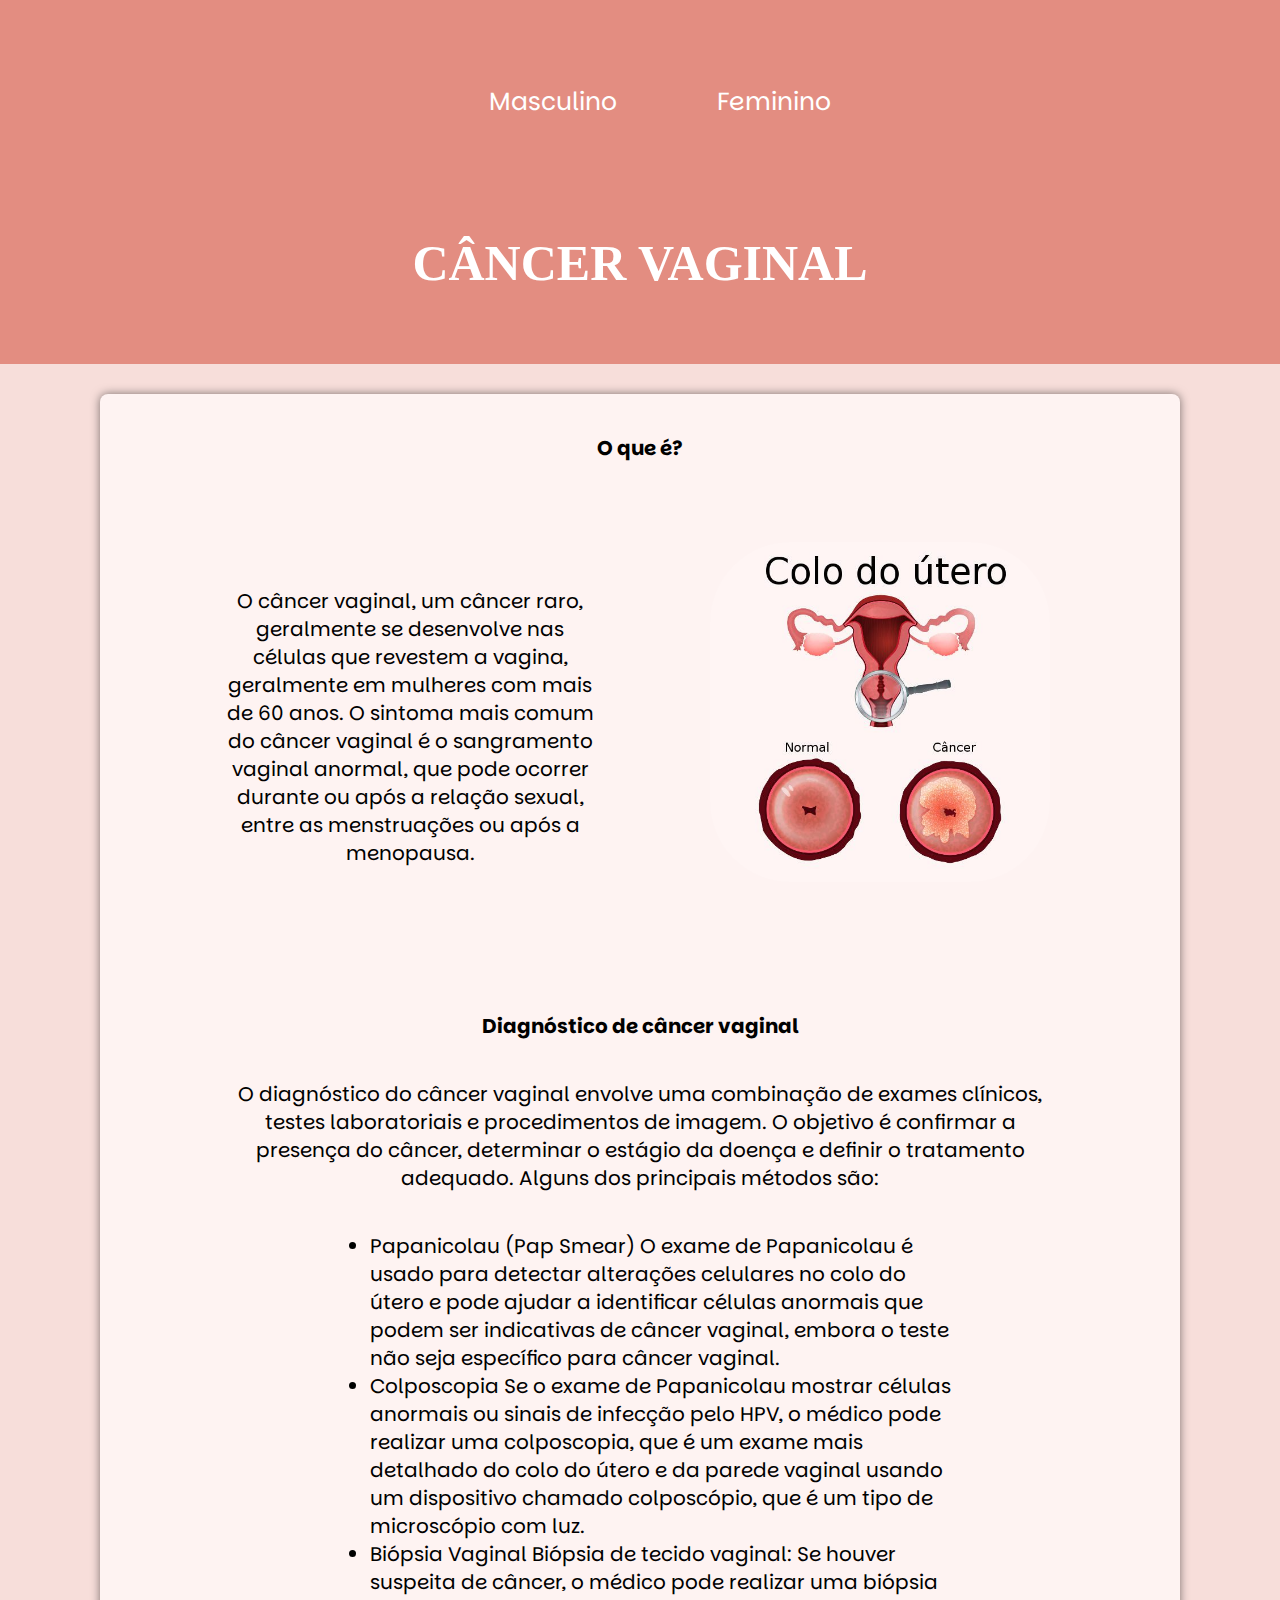
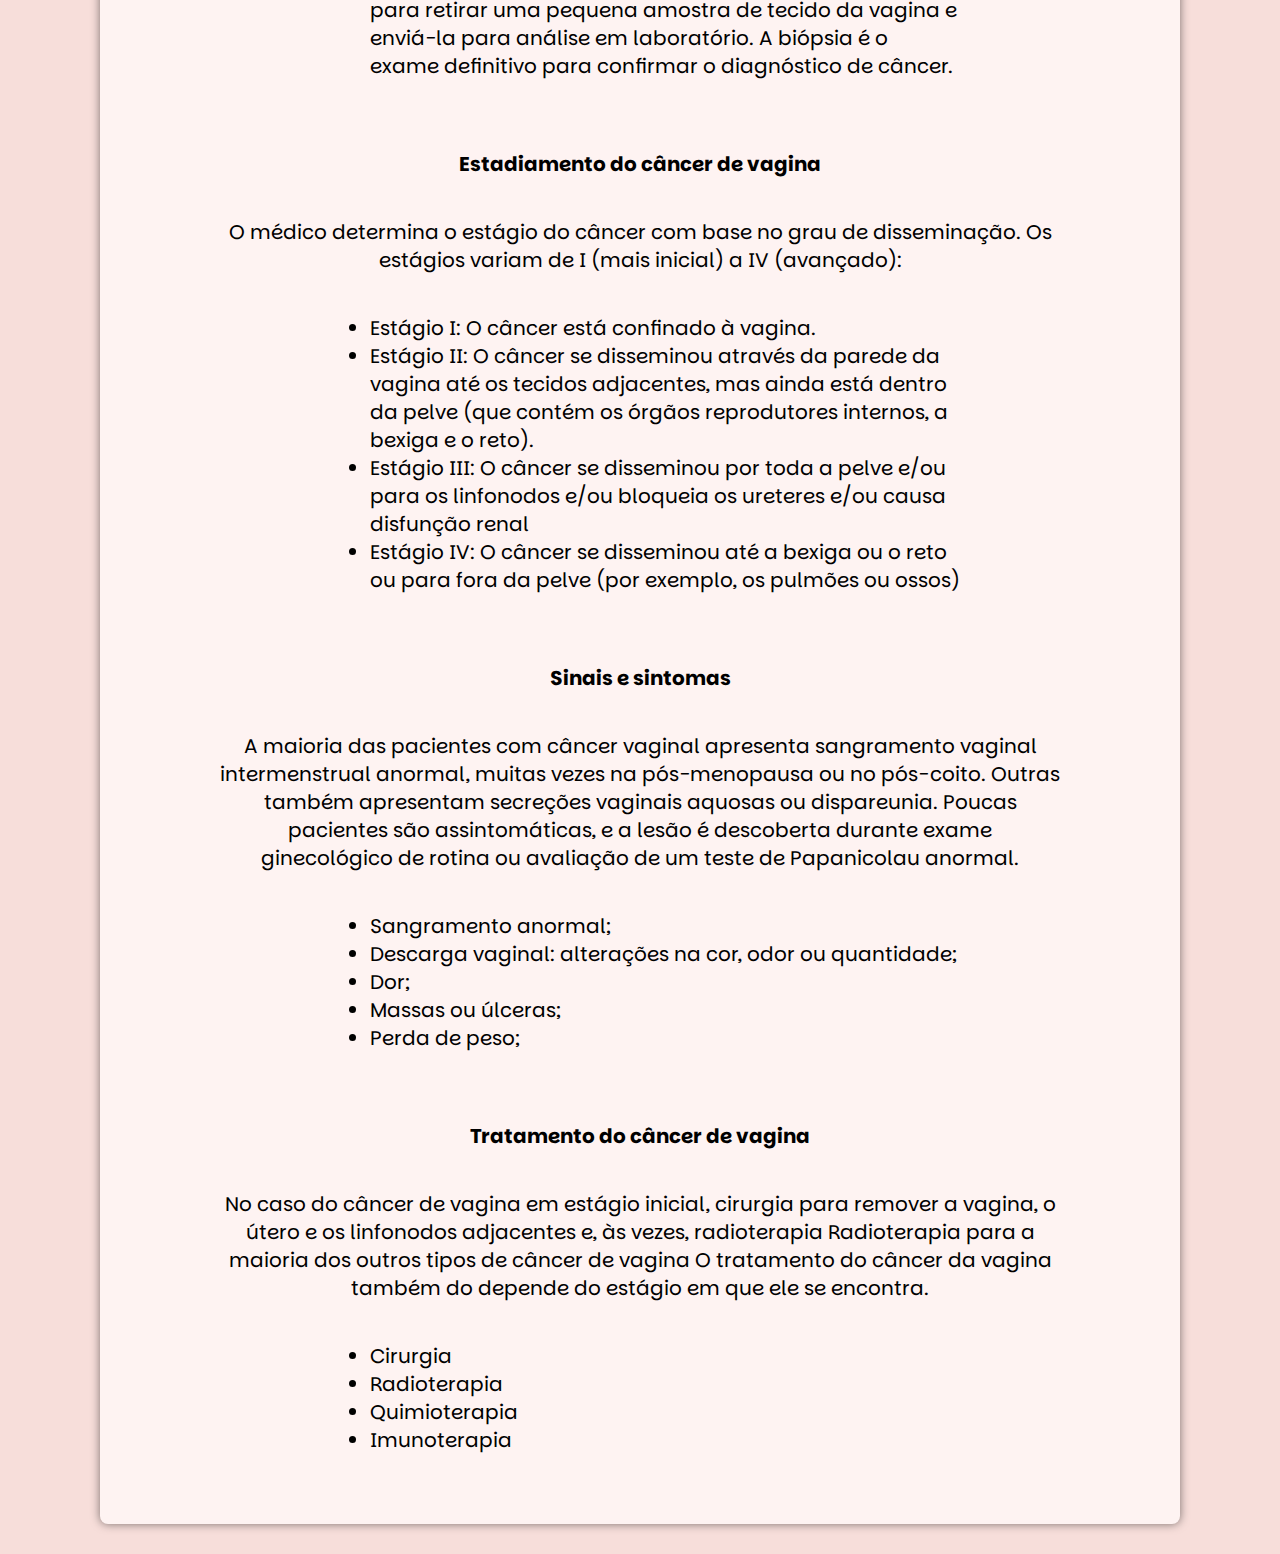
<file: index.html>
<!DOCTYPE html>
<html lang="pt-br">

<head>
    <meta charset="UTF-8">
    <meta name="viewport" content="width=device-width, initial-scale=1.0">
    <title>Cancer Genital</title>
    <link rel="stylesheet" href="feminino.css">
    <link rel="preconnect" href="https://fonts.googleapis.com">
    <link rel="preconnect" href="https://fonts.gstatic.com" crossorigin>
    <link href="https://fonts.googleapis.com/css2?family=Noto+Sans+JP:wght@100..900&display=swap" rel="stylesheet">
    <link rel="preconnect" href="https://fonts.googleapis.com">
    <link rel="preconnect" href="https://fonts.gstatic.com" crossorigin>
    <link href="https://fonts.googleapis.com/css2?family=Parkinsans:wght@300..800&display=swap" rel="stylesheet">
</head>

<body>




    <header>
        
        <nav>
            <ul class="nav-list">
                <li><a href="masculino.html">Masculino</a></li>
                <li><a href="index.html">Feminino</a></li>

            </ul>
        </nav>

        <nav>
            <h1 href="#" class="logo">Câncer Vaginal</h1>
        </nav>
        
    </header>

    <main class="container">
        <div class="conter-texto">
            <h2>O que é?</h2>
            <section id="oque">
            <p> O câncer vaginal, um câncer raro, geralmente se desenvolve nas células que revestem a vagina, geralmente em
                mulheres com mais de 60 anos.
                O sintoma mais comum do câncer vaginal é o sangramento vaginal anormal, que pode ocorrer durante ou após a
                relação sexual, entre as menstruações ou após a menopausa.
            </p>

            <img src="./img/câncer-de-colo-de-útero.jpg" loading="lazy">
            </section>

            <h2> Diagnóstico de câncer vaginal</h2>
            <p>O diagnóstico do câncer vaginal envolve uma combinação de exames clínicos, testes laboratoriais e procedimentos de imagem. 
                O objetivo é confirmar a presença do câncer, determinar o estágio da doença e definir o tratamento adequado. Alguns dos principais
                métodos são: </p>
            <ul class="lista">
                <li>Papanicolau (Pap Smear)
                    O exame de Papanicolau é usado para detectar alterações celulares no colo do útero e pode ajudar a identificar células 
                    anormais que podem ser indicativas de câncer vaginal, embora o teste não seja específico para câncer vaginal.</li>
                <li> Colposcopia
                    Se o exame de Papanicolau mostrar células anormais ou sinais de infecção pelo HPV, o médico pode realizar uma colposcopia,
                    que é um exame mais detalhado do colo do útero e da parede vaginal usando um dispositivo chamado colposcópio, que é um tipo 
                    de microscópio com luz.</li>
                <li>Biópsia Vaginal
                    Biópsia de tecido vaginal: Se houver suspeita de câncer, o médico pode realizar uma biópsia para retirar uma pequena amostra 
                    de tecido da vagina e enviá-la para análise em laboratório. A biópsia é o exame definitivo para confirmar o diagnóstico de 
                    câncer.</li>
            </ul>

            <h2>Estadiamento do câncer de vagina</h2>
            <p> O médico determina o estágio do câncer com base no grau de disseminação. Os estágios variam de I (mais
                inicial) a IV (avançado):</p>
            <ul class="lista">
                <li>Estágio I: O câncer está confinado à vagina.</li>
                <li>Estágio II: O câncer se disseminou através da parede da vagina até os tecidos adjacentes, mas ainda está
                    dentro da pelve (que contém os órgãos reprodutores internos, a bexiga e o reto).</li>
                <li>Estágio III: O câncer se disseminou por toda a pelve e/ou para os linfonodos e/ou bloqueia os ureteres
                    e/ou causa disfunção renal</li>
                <li>Estágio IV: O câncer se disseminou até a bexiga ou o reto ou para fora da pelve (por exemplo, os pulmões
                    ou ossos)</li>
            </ul>

            <h2>Sinais e sintomas</h2>
            <p>A maioria das pacientes com câncer vaginal apresenta sangramento vaginal intermenstrual anormal, muitas vezes na pós-menopausa 
                ou no pós-coito. Outras também apresentam secreções vaginais aquosas ou dispareunia. Poucas pacientes são assintomáticas, e a 
                lesão é descoberta durante exame ginecológico de rotina ou avaliação de um teste de Papanicolau anormal.</p>
            <ul class="lista">
                <li>Sangramento anormal;</li>
                <li>Descarga vaginal: alterações na cor, odor ou quantidade;</li>
                <li>Dor;</li>
                <li>Massas ou úlceras;</li>
                <li>Perda de peso;</li>
            </ul>

            <h2> Tratamento do câncer de vagina</h2>
            <p>No caso do câncer de vagina em estágio inicial, cirurgia para remover a vagina, o útero e os linfonodos
                adjacentes e, às vezes, radioterapia
                Radioterapia para a maioria dos outros tipos de câncer de vagina
                O tratamento do câncer da vagina também do depende do estágio em que ele se encontra.
            </p>
            <ul class="lista">
                <li>Cirurgia</li>
                <li>Radioterapia</li>
                <li>Quimioterapia</li>
                <li>Imunoterapia</li>
            </ul>
        </div>

    </main>

</body>

</html>
</file>
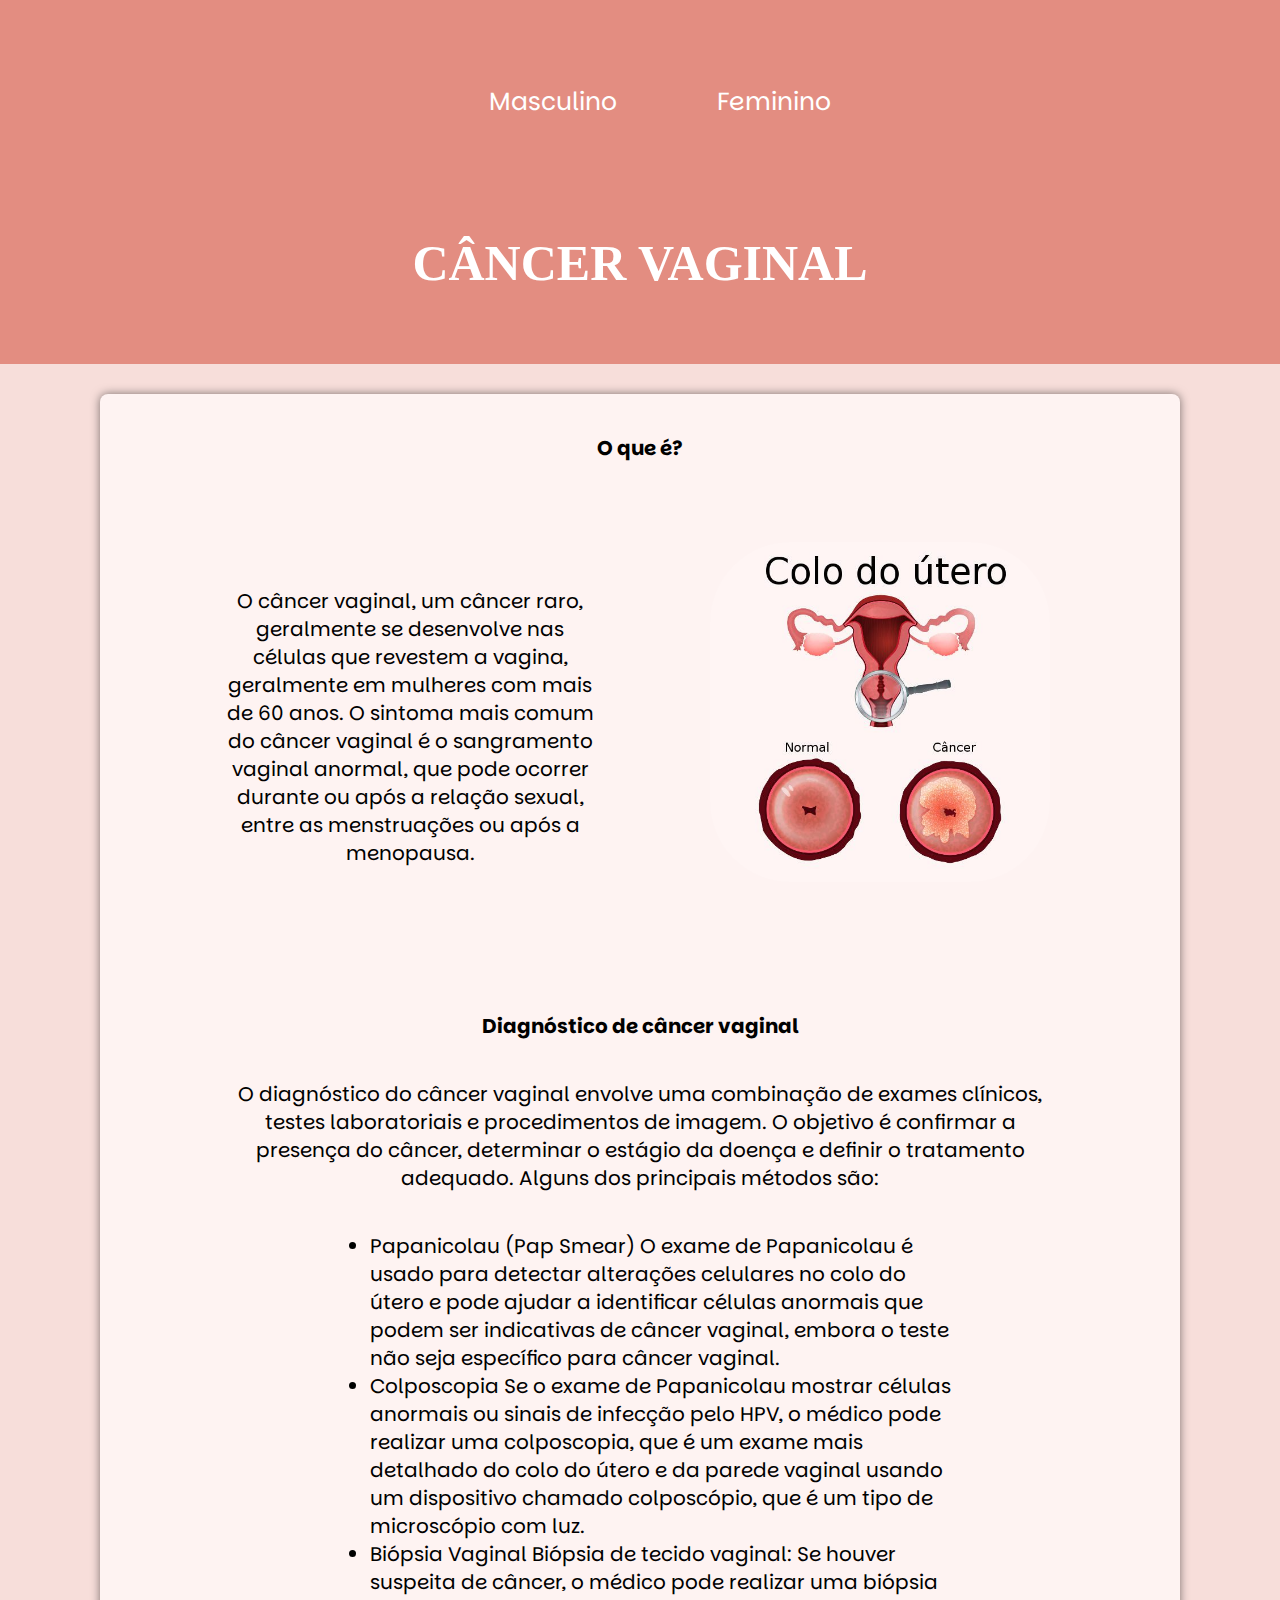
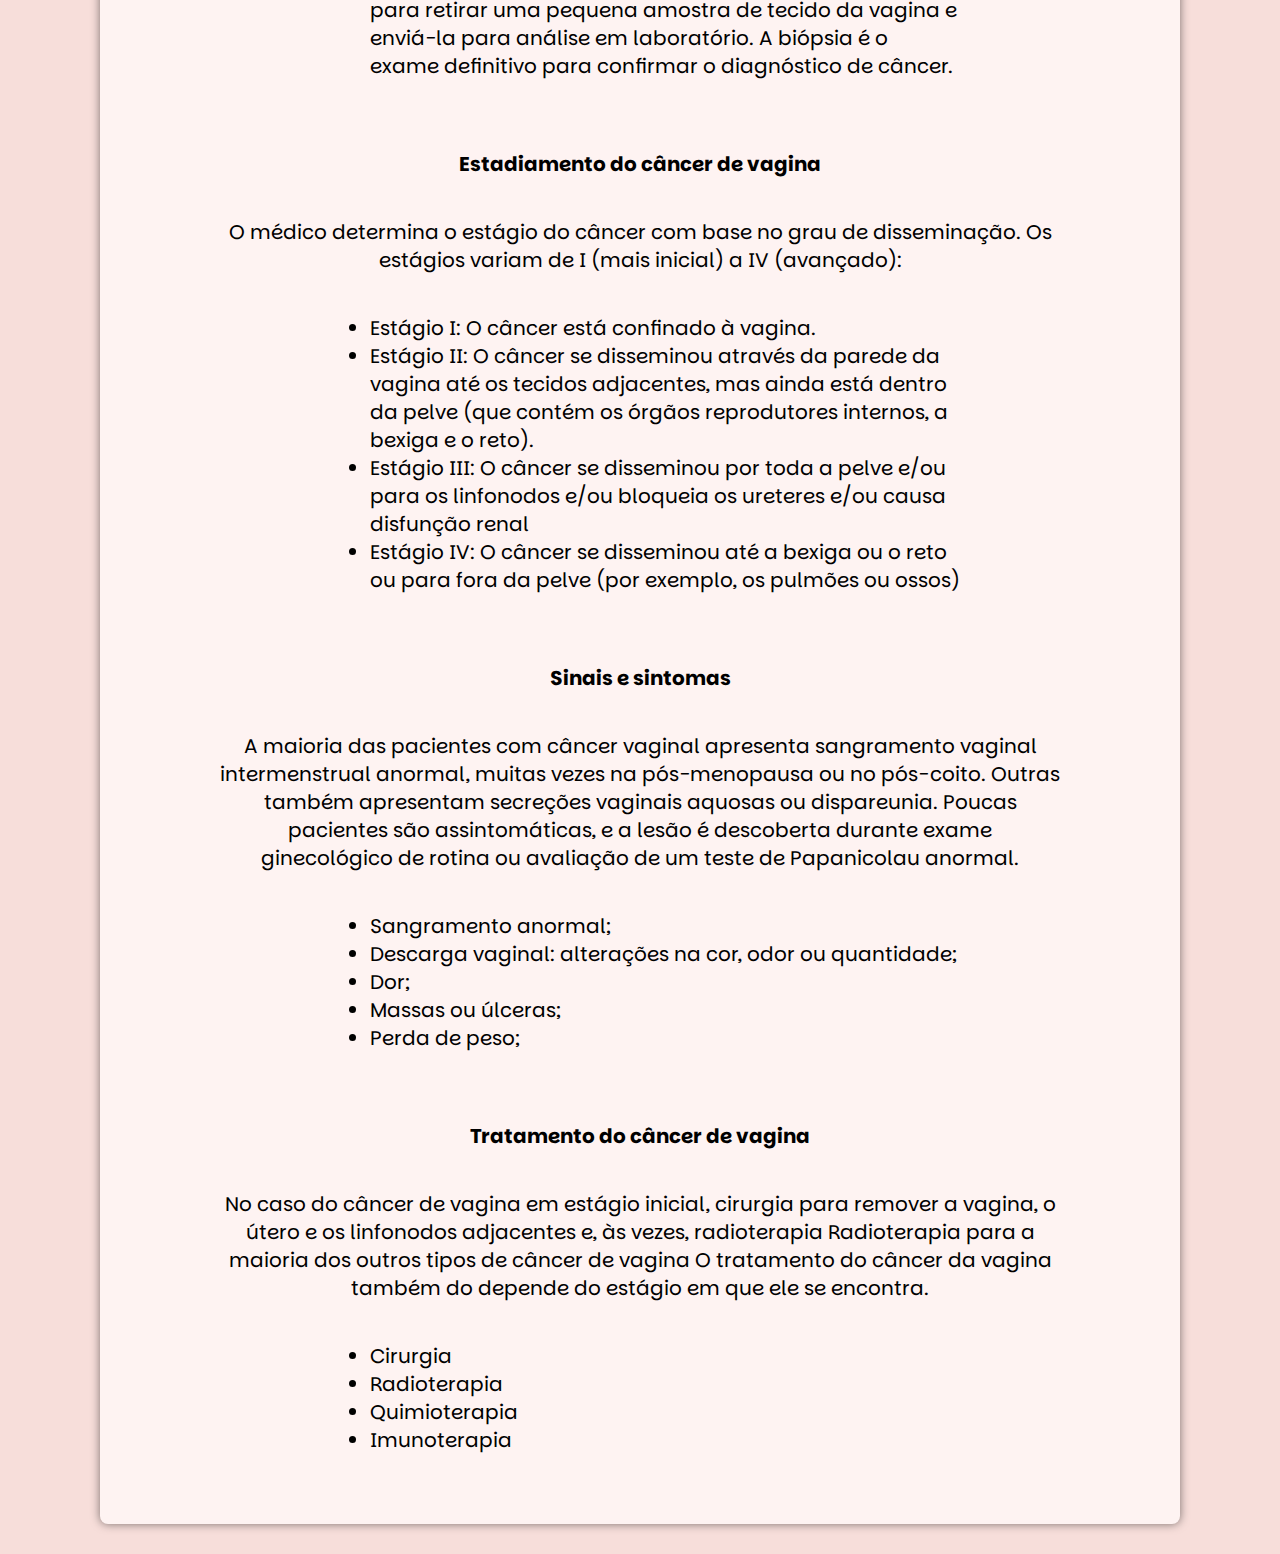
<file: feminino.html>
<!DOCTYPE html>
<html lang="pt-br">

<head>
    <meta charset="UTF-8">
    <meta name="viewport" content="width=device-width, initial-scale=1.0">
    <title>Cancer Genital</title>
    <link rel="stylesheet" href="feminino.css">
    <link rel="preconnect" href="https://fonts.googleapis.com">
    <link rel="preconnect" href="https://fonts.gstatic.com" crossorigin>
    <link href="https://fonts.googleapis.com/css2?family=Noto+Sans+JP:wght@100..900&display=swap" rel="stylesheet">
    <link rel="preconnect" href="https://fonts.googleapis.com">
    <link rel="preconnect" href="https://fonts.gstatic.com" crossorigin>
    <link href="https://fonts.googleapis.com/css2?family=Parkinsans:wght@300..800&display=swap" rel="stylesheet">
</head>

<body>




    <header>
        
        <nav>
            <ul class="nav-list">
                <li><a href="masculino.html">Masculino</a></li>
                <li><a href="feminino.html">Feminino</a></li>

            </ul>
        </nav>

        <nav>
            <h1 href="#" class="logo">Câncer Vaginal</h1>
        </nav>
        
    </header>

    <main class="container">
        <div class="conter-texto">
            <h2>O que é?</h2>
            <section id="oque">
            <p> O câncer vaginal, um câncer raro, geralmente se desenvolve nas células que revestem a vagina, geralmente em
                mulheres com mais de 60 anos.
                O sintoma mais comum do câncer vaginal é o sangramento vaginal anormal, que pode ocorrer durante ou após a
                relação sexual, entre as menstruações ou após a menopausa.
            </p>

            <img src="/img/câncer-de-colo-de-útero.jpg">
            </section>

            <h2> Diagnóstico de câncer vaginal</h2>
            <p>O diagnóstico do câncer vaginal envolve uma combinação de exames clínicos, testes laboratoriais e procedimentos de imagem. 
                O objetivo é confirmar a presença do câncer, determinar o estágio da doença e definir o tratamento adequado. Alguns dos principais
                métodos são: </p>
            <ul class="lista">
                <li>Papanicolau (Pap Smear)
                    O exame de Papanicolau é usado para detectar alterações celulares no colo do útero e pode ajudar a identificar células 
                    anormais que podem ser indicativas de câncer vaginal, embora o teste não seja específico para câncer vaginal.</li>
                <li> Colposcopia
                    Se o exame de Papanicolau mostrar células anormais ou sinais de infecção pelo HPV, o médico pode realizar uma colposcopia,
                    que é um exame mais detalhado do colo do útero e da parede vaginal usando um dispositivo chamado colposcópio, que é um tipo 
                    de microscópio com luz.</li>
                <li>Biópsia Vaginal
                    Biópsia de tecido vaginal: Se houver suspeita de câncer, o médico pode realizar uma biópsia para retirar uma pequena amostra 
                    de tecido da vagina e enviá-la para análise em laboratório. A biópsia é o exame definitivo para confirmar o diagnóstico de 
                    câncer.</li>
            </ul>

            <h2>Estadiamento do câncer de vagina</h2>
            <p> O médico determina o estágio do câncer com base no grau de disseminação. Os estágios variam de I (mais
                inicial) a IV (avançado):</p>
            <ul class="lista">
                <li>Estágio I: O câncer está confinado à vagina.</li>
                <li>Estágio II: O câncer se disseminou através da parede da vagina até os tecidos adjacentes, mas ainda está
                    dentro da pelve (que contém os órgãos reprodutores internos, a bexiga e o reto).</li>
                <li>Estágio III: O câncer se disseminou por toda a pelve e/ou para os linfonodos e/ou bloqueia os ureteres
                    e/ou causa disfunção renal</li>
                <li>Estágio IV: O câncer se disseminou até a bexiga ou o reto ou para fora da pelve (por exemplo, os pulmões
                    ou ossos)</li>
            </ul>

            <h2>Sinais e sintomas</h2>
            <p>A maioria das pacientes com câncer vaginal apresenta sangramento vaginal intermenstrual anormal, muitas vezes na pós-menopausa 
                ou no pós-coito. Outras também apresentam secreções vaginais aquosas ou dispareunia. Poucas pacientes são assintomáticas, e a 
                lesão é descoberta durante exame ginecológico de rotina ou avaliação de um teste de Papanicolau anormal.</p>
            <ul class="lista">
                <li>Sangramento anormal;</li>
                <li>Descarga vaginal: alterações na cor, odor ou quantidade;</li>
                <li>Dor;</li>
                <li>Massas ou úlceras;</li>
                <li>Perda de peso;</li>
            </ul>

            <h2> Tratamento do câncer de vagina</h2>
            <p>No caso do câncer de vagina em estágio inicial, cirurgia para remover a vagina, o útero e os linfonodos
                adjacentes e, às vezes, radioterapia
                Radioterapia para a maioria dos outros tipos de câncer de vagina
                O tratamento do câncer da vagina também do depende do estágio em que ele se encontra.
            </p>
            <ul class="lista">
                <li>Cirurgia</li>
                <li>Radioterapia</li>
                <li>Quimioterapia</li>
                <li>Imunoterapia</li>
            </ul>
        </div>

    </main>

</body>

</html>
</file>
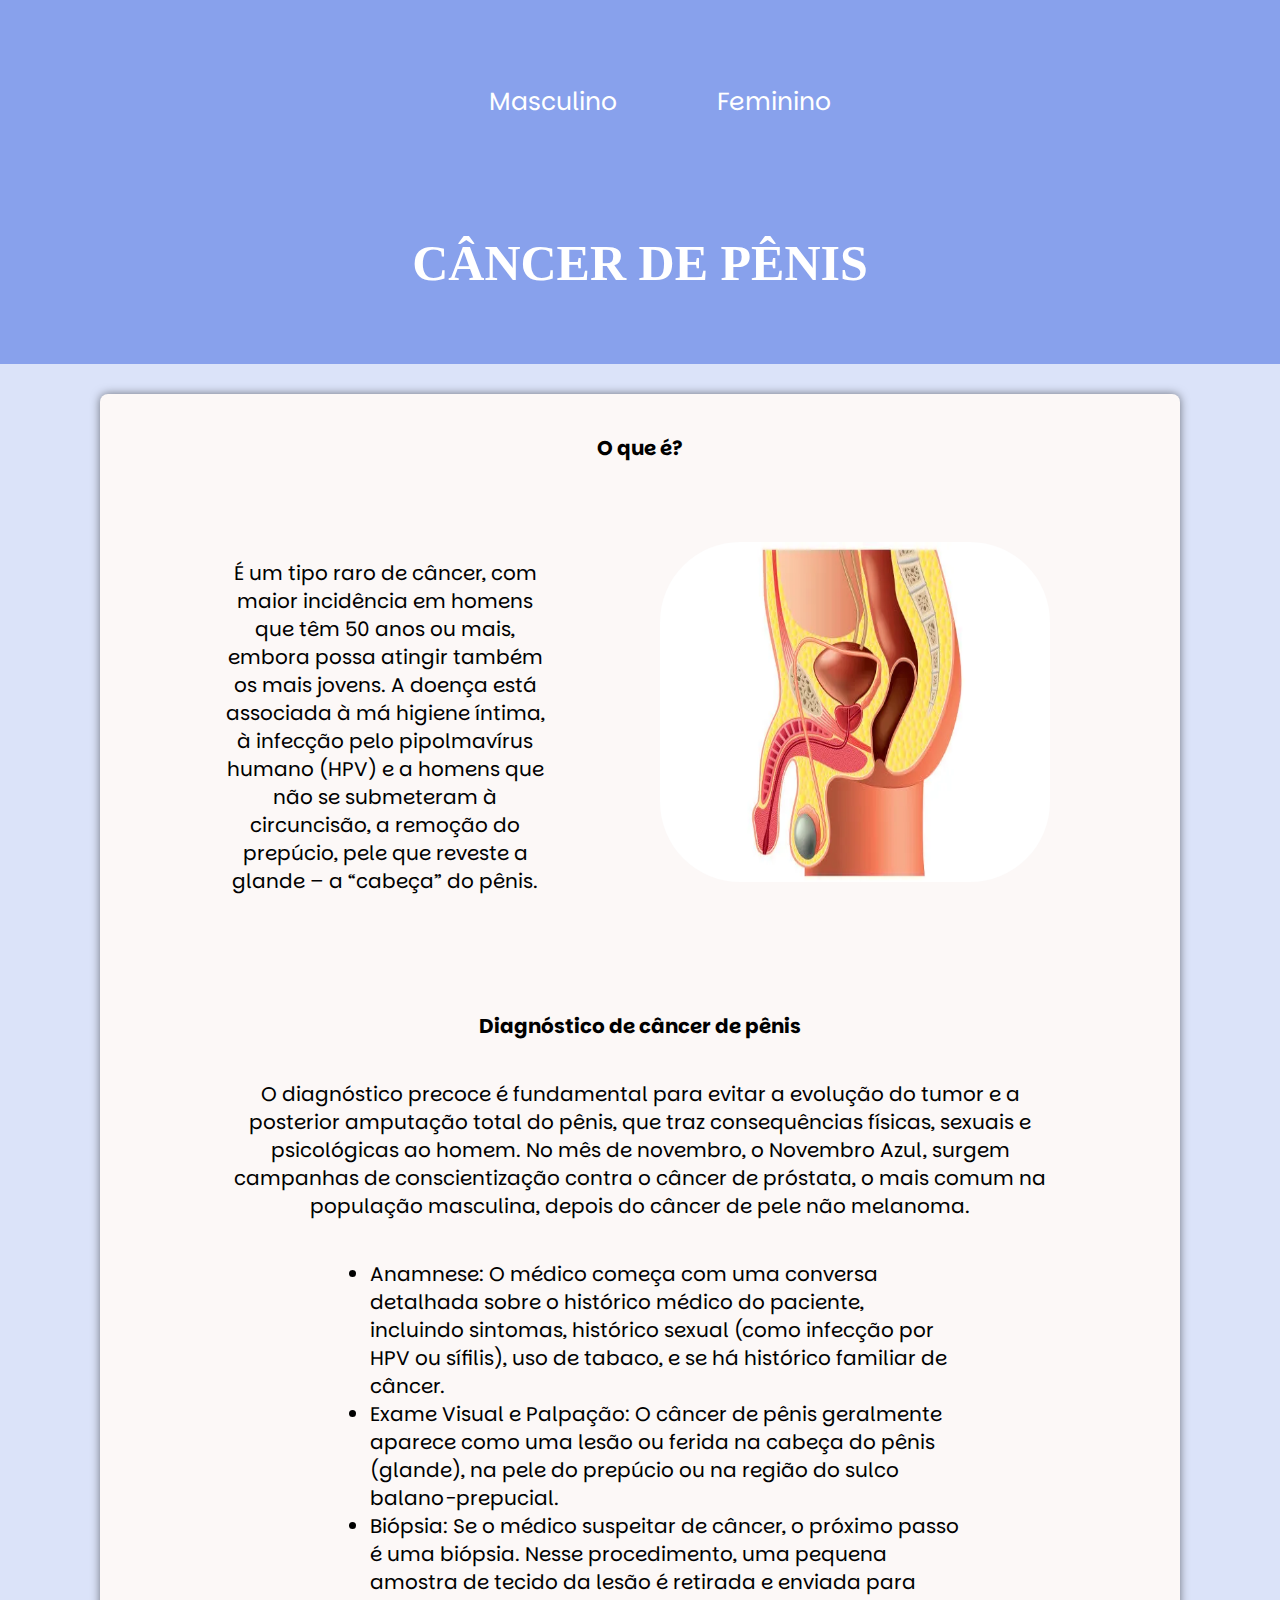
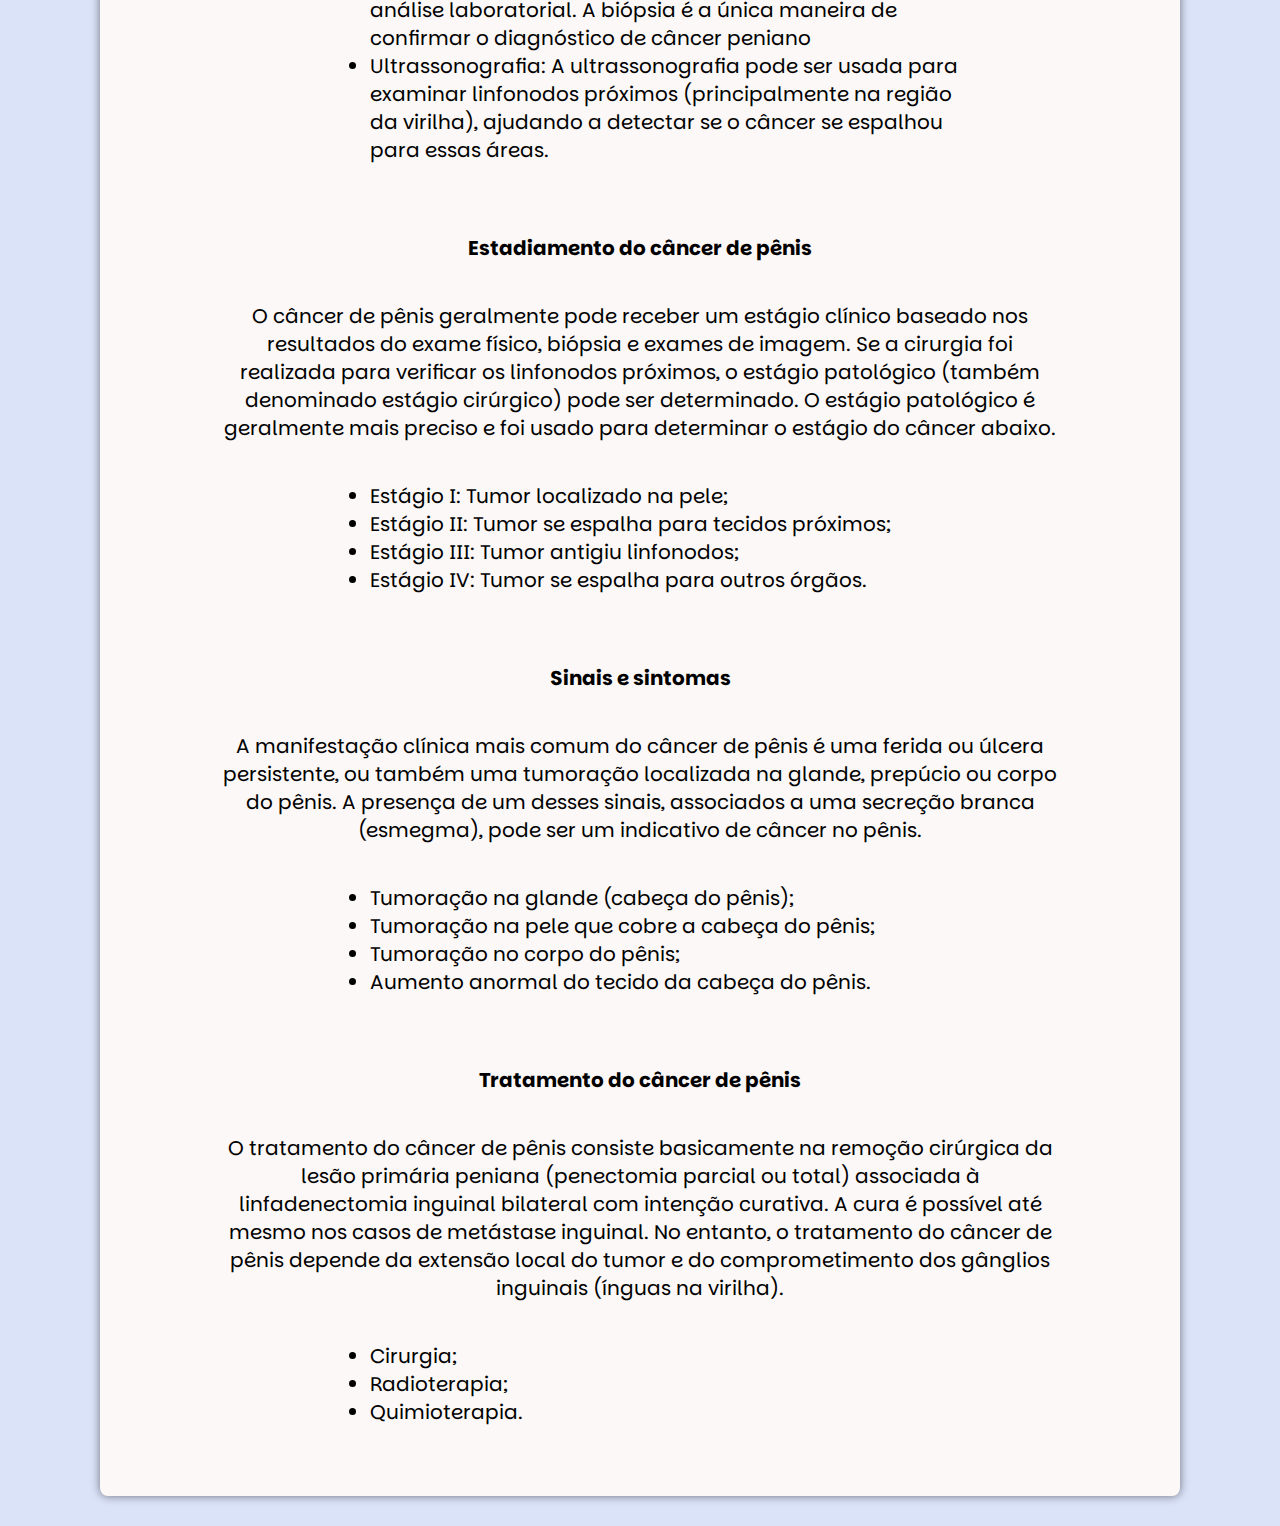
<file: masculino.html>
<!DOCTYPE html>
<html lang="pt-br">
<head>
    <meta charset="UTF-8">
    <meta name="viewport" content="width=device-width, initial-scale=1.0">
    <title>Cancer Genital</title>
    <link rel="stylesheet" href="masculino.css">
    <link rel="preconnect" href="https://fonts.googleapis.com">
    <link rel="preconnect" href="https://fonts.gstatic.com" crossorigin>
    <link href="https://fonts.googleapis.com/css2?family=Noto+Sans+JP:wght@100..900&display=swap" rel="stylesheet">
    <link rel="preconnect" href="https://fonts.googleapis.com">
    <link rel="preconnect" href="https://fonts.gstatic.com" crossorigin>
    <link href="https://fonts.googleapis.com/css2?family=Parkinsans:wght@300..800&display=swap" rel="stylesheet">
</head>
<body>  
    <header>
        
        <nav>
            <ul class="nav-list">
                <li><a href="masculino.html">Masculino</a></li>
                <li><a href="index.html">Feminino</a></li>

            </ul>
        </nav>

        <nav>
            <h1 href="#" class="logo">Câncer de Pênis</h1>
        </nav>
    </header>
  
    <main class="container">
        <h2>O que é?</h2>
        <section id="oque">
        <p>É um tipo raro de câncer, com maior incidência em homens que têm 50 anos ou mais, embora possa atingir também os mais jovens. A doença está associada à 
            má higiene íntima, à infecção pelo pipolmavírus humano (HPV) e a homens que não se submeteram à circuncisão, a remoção do prepúcio, pele que reveste a
             glande – a “cabeça” do pênis. </p>

             <img src="./img/masculino.webp" loading="lazy">
        </section>
       
          <h2> Diagnóstico de câncer de pênis</h2>
           <p>O diagnóstico precoce é fundamental para evitar a evolução do tumor e a posterior amputação total do pênis, que traz consequências físicas, sexuais 
            e psicológicas ao homem. No mês de novembro, o Novembro Azul, surgem campanhas de conscientização contra o câncer de próstata, o mais comum na população 
            masculina, depois do câncer de pele não melanoma.</p>
            <ul class="lista">
                <li>Anamnese: O médico começa com uma conversa detalhada sobre o histórico médico do paciente, incluindo sintomas, histórico sexual (como infecção por
                     HPV ou sífilis), uso de tabaco, e se há histórico familiar de câncer.</li>
                <li>Exame Visual e Palpação: O câncer de pênis geralmente aparece como uma lesão ou ferida na cabeça do pênis (glande), na pele do prepúcio ou na região
                     do sulco balano-prepucial.</li>
                <li>Biópsia: Se o médico suspeitar de câncer, o próximo passo é uma biópsia. Nesse procedimento, uma pequena amostra de tecido da lesão é retirada 
                    e enviada para análise laboratorial. A biópsia é a única maneira de confirmar o diagnóstico de câncer peniano</li>
                <li>Ultrassonografia: A ultrassonografia pode ser usada para examinar linfonodos próximos (principalmente na região da virilha), ajudando a detectar
                     se o câncer se espalhou para essas áreas.</li>
            </ul>
       
            <h2>Estadiamento do câncer de pênis</h2>
      <p> O câncer de pênis geralmente pode receber um estágio clínico baseado nos resultados do exame físico, biópsia e exames de imagem. Se a cirurgia foi 
        realizada para verificar os linfonodos próximos, o estágio patológico (também denominado estágio cirúrgico) pode ser determinado. O estágio patológico 
        é geralmente mais preciso e foi usado para determinar o estágio do câncer abaixo. </p>
        <ul class="lista">
           <li>Estágio I: Tumor localizado na pele;</li>
           <li>Estágio II: Tumor se espalha para tecidos próximos;</li>
           <li>Estágio III: Tumor antigiu linfonodos;</li>
           <li>Estágio IV: Tumor se espalha para outros órgãos.</li>
        </ul>
       
      <h2>Sinais e sintomas</h2>
      <p>A manifestação clínica mais comum do câncer de pênis é uma ferida ou úlcera persistente, ou também uma tumoração localizada na glande,
         prepúcio ou corpo do pênis. A presença de um desses sinais, associados a uma secreção branca (esmegma), pode ser um indicativo de câncer
          no pênis. </p>
      <ul class="lista">
       <li>Tumoração na glande (cabeça do pênis);</li>
       
       <li>Tumoração na pele que cobre a cabeça do pênis; </li>
       
       <li>Tumoração no corpo do pênis;</li>

       <li>Aumento anormal do tecido da cabeça do pênis.</li>
       </ul>
       
       
            <h2> Tratamento do câncer de pênis</h2>
       <p>O tratamento do câncer de pênis consiste basicamente na remoção cirúrgica da lesão primária peniana (penectomia parcial ou total) associada à 
        linfadenectomia inguinal bilateral com intenção curativa. A cura é possível até mesmo nos casos de metástase inguinal. No entanto, o tratamento do câncer de 
        pênis depende da extensão local do tumor e do comprometimento dos gânglios inguinais (ínguas na virilha).</p>

        <ul class="lista">
            <li>Cirurgia;</li>

            <li>Radioterapia;</li>

            <li>Quimioterapia.</li>


    </main>

</body>
</html>
</file>
<file: feminino.css>
*{
    margin: 0;
}
body{
    background-color:  #f7deda;
}
header{
    background-color: #e38d81;
    color: white;
    padding: 20px 0;
    text-align: center;
    
}

#oque{
  display: flex;
  align-items: center;
}

nav {
    display: flex;
    justify-content: space-around;
    align-items: center;
    font-family: 'Noto Sans Japanese';
    background: #e38d81;;
    height: 18vh;
  }

.logo{
  font-family: 'Noto Sans Japanese';
    text-align: center;
    font-size: 50px;
    text-transform: uppercase;
}


.nav-list {
    font-family: "Parkinsans", sans-serif;
    list-style: none;
    display: flex;
    text-align: center;
  }
  
  .nav-list li {
    padding: 50px;
    font-size: 25px;
  }



  a {
    text-align: center;
    color: #fff;
    text-decoration: none;
    transition: 0.3s;
    font-size: 25px;
  }
  
  a:hover {
    opacity: 0.7;
    text-decoration: underline;
  }
  
main{
    margin: 30px 100px;
    border-radius: 8px;
    box-shadow: 0 0 10px rgba(0, 0, 0, 0.5);
    background-color: #fef3f2;
    padding: 20px;
}

main h2{
    padding: 20px;
    font-family: "Parkinsans", sans-serif;
    text-align: center;
    font-size: 20px;
}
main p{
    font-size: 20px;
    font-family: "Parkinsans", sans-serif;
    text-align: center;
    margin: 20px 100px;
    padding-bottom: 20px;
}

.lista{
  font-family: "Parkinsans", sans-serif;
    font-size: 20px;
    padding-left: 250px;
    padding-bottom: 50px;
    padding-right: 200px;
}

img{
  margin-right: 15px;
  border-radius: 90px;
  width: 390px;
  height: 340px;
  padding: 10px;
  margin-top: 50px;
  margin-bottom: 100px;
  margin-right: 100px;
 }
</file>
<file: masculino.css>
*{
    margin: 0;
}
body{
    background-color:  #dbe3f9;
}
header{
    background-color: #88a1ec;
    color: white;
    padding: 20px 0;
    text-align: center;
}

#oque{
  display: flex;
  align-items: center;
}

nav {
    display: flex;
    justify-content: space-around;
    align-items: center;
    font-family: 'Noto Sans Japanese';
    background: #88a1ec;
    height: 18vh;
  }

.logo{
    font-family: 'Noto Sans Japanese';
    text-align: center;
    font-size: 50px;
    text-transform: uppercase;
}


.nav-list {
  font-family: "Parkinsans", sans-serif;
  list-style: none;
  display: flex;
  text-align: center;
}

.nav-list li {
  padding: 50px;
  font-size: 25px;
}



a {
  text-align: center;
  color: #fff;
  text-decoration: none;
  transition: 0.3s;
  font-size: 25px;
}

a:hover {
  opacity: 0.7;
  text-decoration: underline;
}

main{
    margin: 30px 100px;
    border-radius: 8px;
    box-shadow: 0 0 10px rgba(0, 0, 0, 0.5);
    background-color: #fcf8f7;
    padding: 20px;
}

main h2{
    padding: 20px;
    font-family: "Parkinsans", sans-serif;
    text-align: center;
    font-size: 20px;
}
main p{
    font-size: 20px;
     font-family: "Parkinsans", sans-serif;
    text-align: center;
    margin: 20px 100px;
    padding-bottom: 20px;
}

.lista{
    font-family: "Parkinsans", sans-serif;
    font-size: 20px;
    padding-left: 250px;
    padding-bottom: 50px;
    padding-right: 200px;
}

img{
 margin-right: 15px;
 border-radius: 90px;
 width: 390px;
 height: 340px;
 padding: 10px;
 margin-top: 50px;
 margin-bottom: 100px;
 margin-right: 100px;
}
</file>
